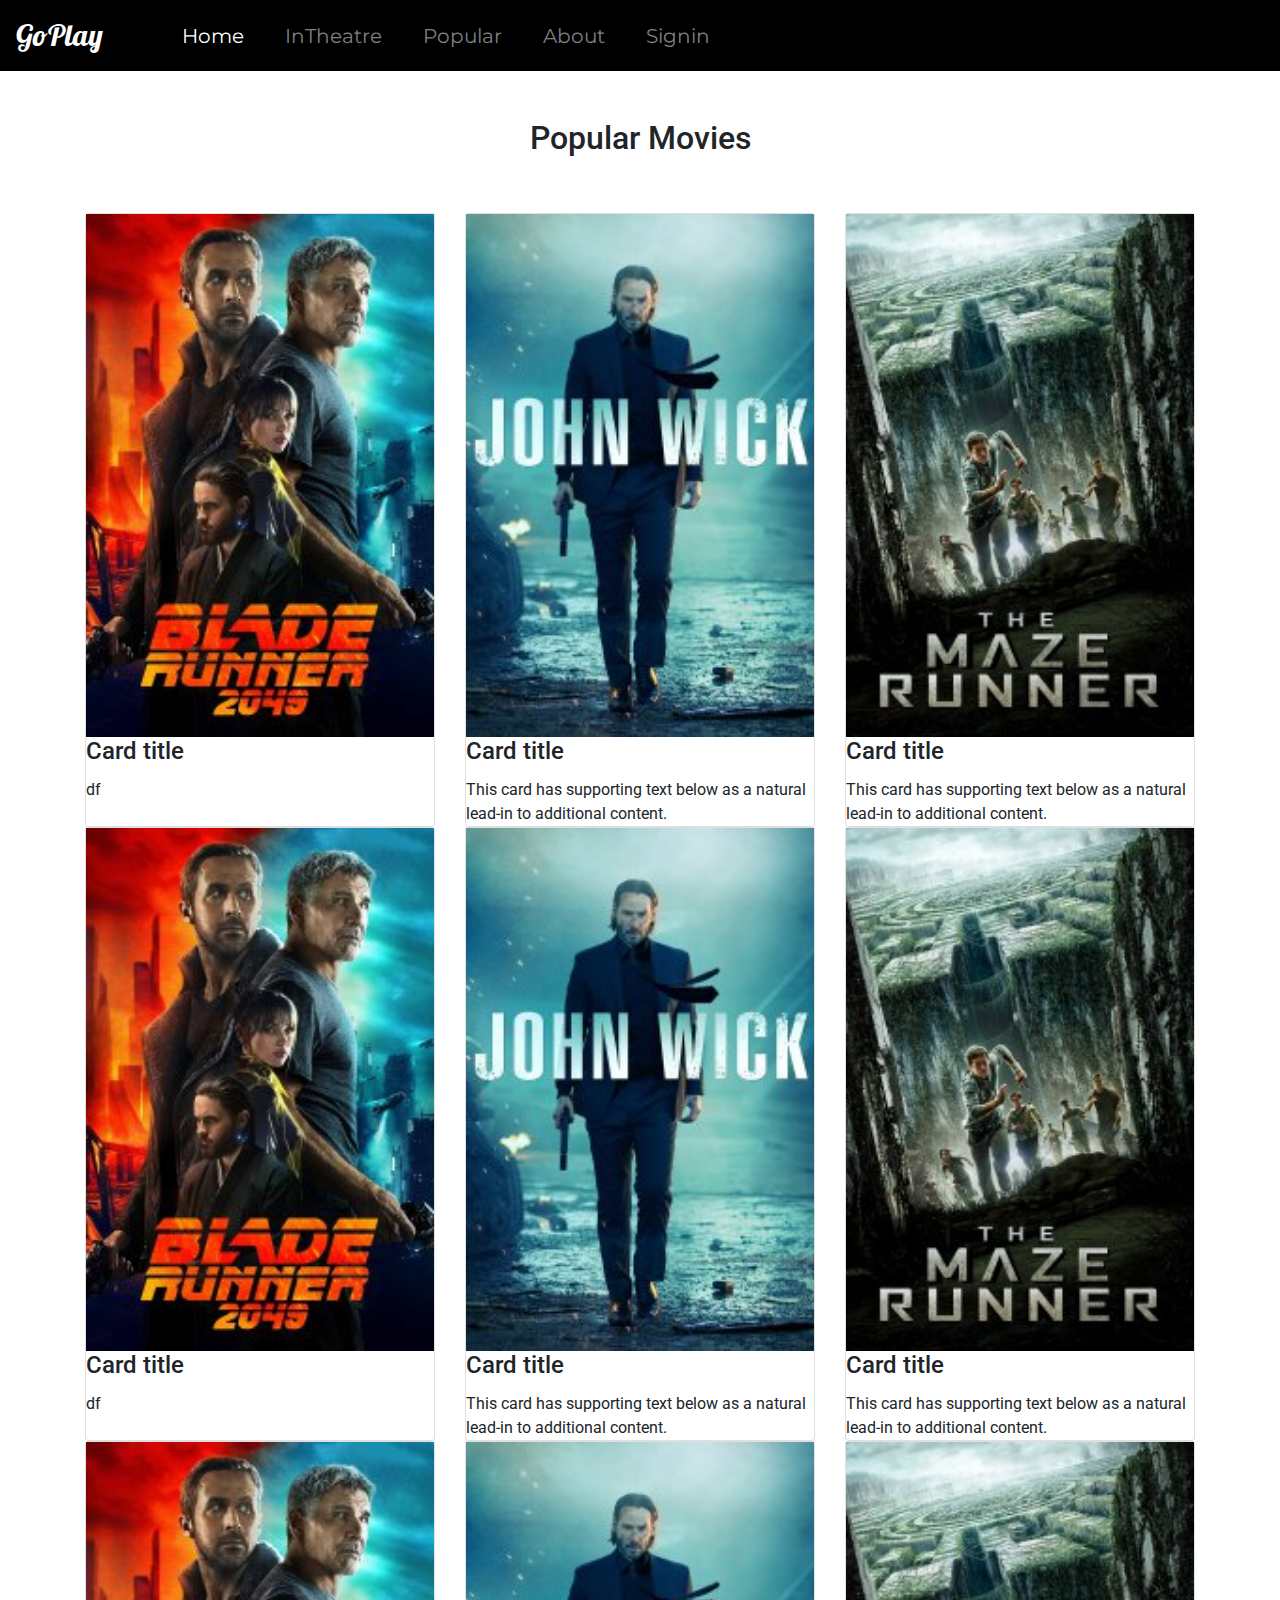
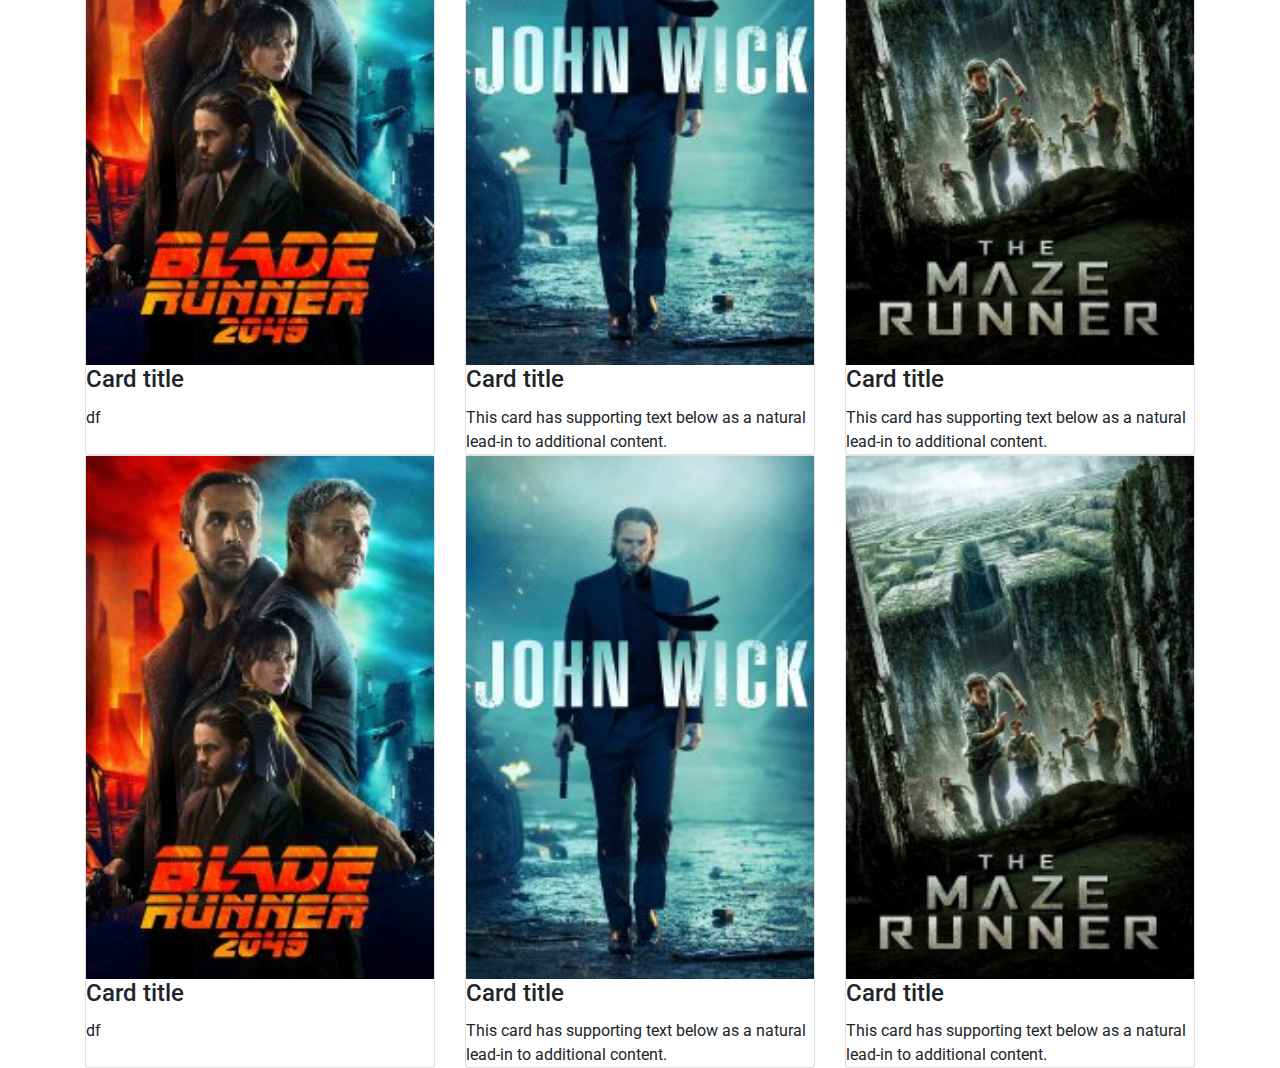
<file: index.html>
<!DOCTYPE html>
<html>
<head>
	<title>Go Play.com</title>
     <meta name="viewport" content="width=device-width, initial-scale=1">
	<link rel="stylesheet" type="text/css" href="./bootstrap/css/bootstrap.min.css">
    <link rel="stylesheet" type="text/css" href="./css/index.css">
    <link rel="stylesheet" href="https://cdnjs.cloudflare.com/ajax/libs/font-awesome/4.7.0/css/font-awesome.min.css">
<link rel="stylesheet" href="https://fonts.googleapis.com/css?family=Lobster&subset=latin,latin-ext" >
<link rel="stylesheet" href="https://fonts.googleapis.com/css?family=Montserrat">
<link rel="stylesheet" href="https://fonts.googleapis.com/css?family=Roboto">

</head>
<body>
<nav class="navbar navbar-expand-md navbar-dark">
  <a class="navbar-brand" href="#">GoPlay</a>
  <button class="navbar-toggler" type="button" data-toggle="collapse" data-target="#navbarNav" aria-controls="navbarNav" aria-expanded="false" aria-label="Toggle navigation">
    <span class="navbar-toggler-icon"></span>
  </button>
  <div class="collapse navbar-collapse" id="navbarNav">
    <ul class="navbar-nav">
      <li class="nav-item active">
        <a class="nav-link" href="#">Home</a>
      </li>
      <li class="nav-item">
        <a class="nav-link" href="#">InTheatre</a>
      </li>
      <li class="nav-item">
        <a class="nav-link" href="#">Popular</a>
      </li>
        <li class="nav-item">
        <a class="nav-link" href="#">About</a>
      </li>
        <li class="nav-item">
        <a class="nav-link" href="#">Signin</a>
      </li>
    </ul>
  </div>
</nav>
<!-- Heading -->
<div class="row">
   <div class="col-md-12 py-5 text-center">
      <h2>Popular Movies</h3>
   </div></div>
   <!-- Card Row -->
   <div class="container"> 
       <div class="card-deck">
  <div class="card">
    <img class="img-fluid" src="./images/card-images/bladerunner.jpg" alt="Card image cap">
    <div class="card-block">
      <h4 class="card-title">Card title</h4>
      <p class="card-text">df</p>
    </div>
  </div>
  <div class="card">
    <img class="img-fluid" src="./images/card-images/johnwick.jpg" alt="Card image cap">
    <div class="card-block">
      <h4 class="card-title">Card title</h4>
    <p class="card-text">This card has supporting text below as a natural lead-in to additional content.</p>
    </div>
  </div>
   <div class="card">
    <img class="img-fluid" src="./images/card-images/mazerunner.jpg" alt="Card image cap">
    <div class="card-block">
      <h4 class="card-title">Card title</h4>
    <p class="card-text">This card has supporting text below as a natural lead-in to additional content.</p>
    </div>
  </div>
</div></div>
<div class="container">
  <div class="card-deck">
   <div class="card">
    <img class="img-fluid" src="./images/card-images/bladerunner.jpg" alt="Card image cap">
    <div class="card-block">
      <h4 class="card-title">Card title</h4>
      <p class="card-text">df</p>
    </div>
  </div>
  <div class="card">
    <img class="img-fluid" src="./images/card-images/johnwick.jpg" alt="Card image cap">
    <div class="card-block">
      <h4 class="card-title">Card title</h4>
   <p class="card-text">This card has supporting text below as a natural lead-in to additional content.</p>
    </div>
  </div>
   <div class="card">
    <img class="img-fluid" src="./images/card-images/mazerunner.jpg" alt="Card image cap">
    <div class="card-block">
      <h4 class="card-title">Card title</h4>
    <p class="card-text">This card has supporting text below as a natural lead-in to additional content.</p>
    </div>
  </div>
  </div>
  </div>
  <div class="container">
    <div class="card-deck">
   <div class="card">
    <img class="img-fluid" src="./images/card-images/bladerunner.jpg" alt="Card image cap">
    <div class="card-block">
      <h4 class="card-title">Card title</h4>
      <p class="card-text">df</p>
    </div>
  </div>
  <div class="card">
    <img class="img-fluid" src="./images/card-images/johnwick.jpg" alt="Card image cap">
    <div class="card-block">
      <h4 class="card-title">Card title</h4>
   <p class="card-text">This card has supporting text below as a natural lead-in to additional content.</p>
    </div>
  </div>
   <div class="card">
    <img class="img-fluid" src="./images/card-images/mazerunner.jpg" alt="Card image cap">
    <div class="card-block">
      <h4 class="card-title">Card title</h4>
    <p class="card-text">This card has supporting text below as a natural lead-in to additional content.</p>
    </div>
  </div>
  </div>
  </div>
  <div class="container">
    <div class="card-deck">
   <div class="card">
    <img class="img-fluid" src="./images/card-images/bladerunner.jpg" alt="Card image cap">
    <div class="card-block">
      <h4 class="card-title">Card title</h4>
      <p class="card-text">df</p>
    </div>
  </div>
  <div class="card">
    <img class="img-fluid" src="./images/card-images/johnwick.jpg" alt="Card image cap">
    <div class="card-block">
      <h4 class="card-title">Card title</h4>
    <p class="card-text">This card has supporting text below as a natural lead-in to additional content.</p>
    </div>
  </div>
   <div class="card">
    <img class="img-fluid" src="./images/card-images/mazerunner.jpg" alt="Card image cap">
    <div class="card-block">
      <h4 class="card-title">Card title</h4>
    <p class="card-text">This card has supporting text below as a natural lead-in to additional content.</p>
    </div>
  </div>
  </div>
  </div>
<script type="text/javascript" src="./bootstrap/js/jquery.min.js"></script>
<script type="text/javascript" src="./bootstrap/js/bootstrap.min.js"></script>
</body>
</html>
</file>
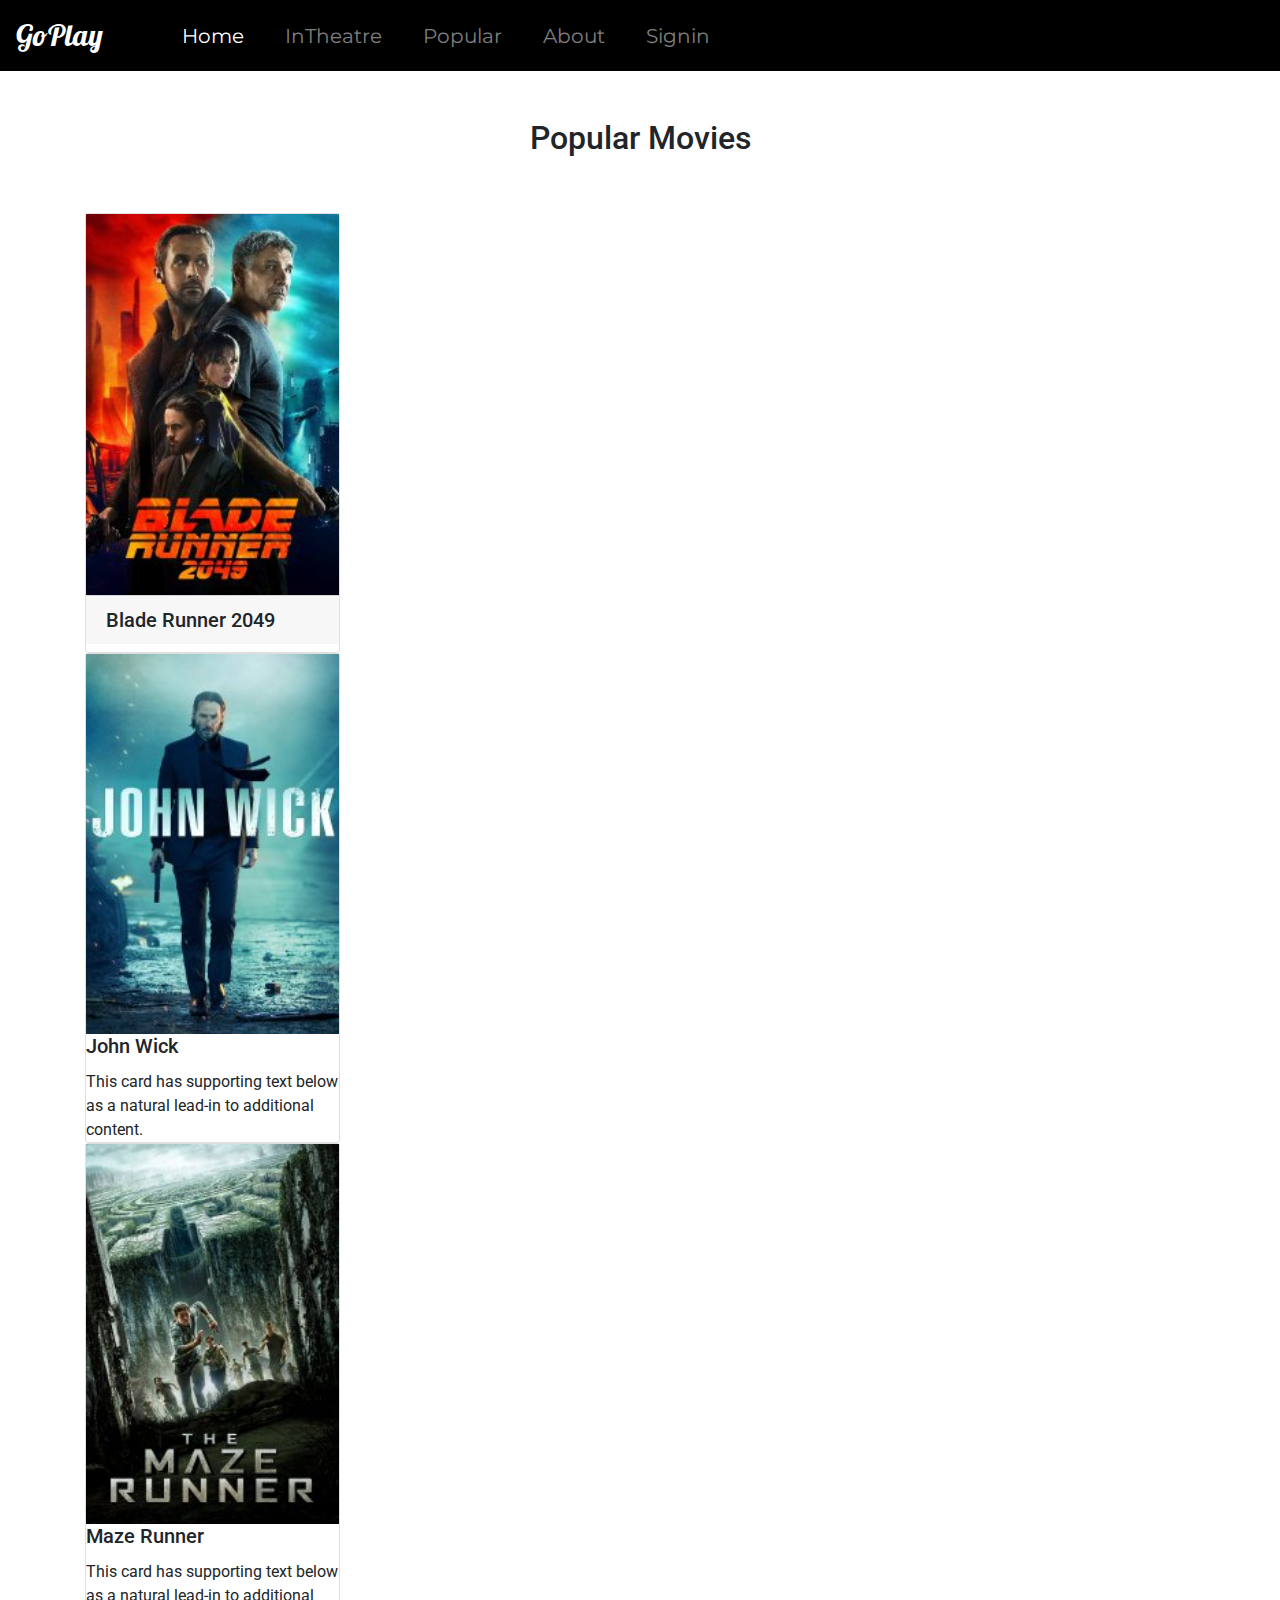
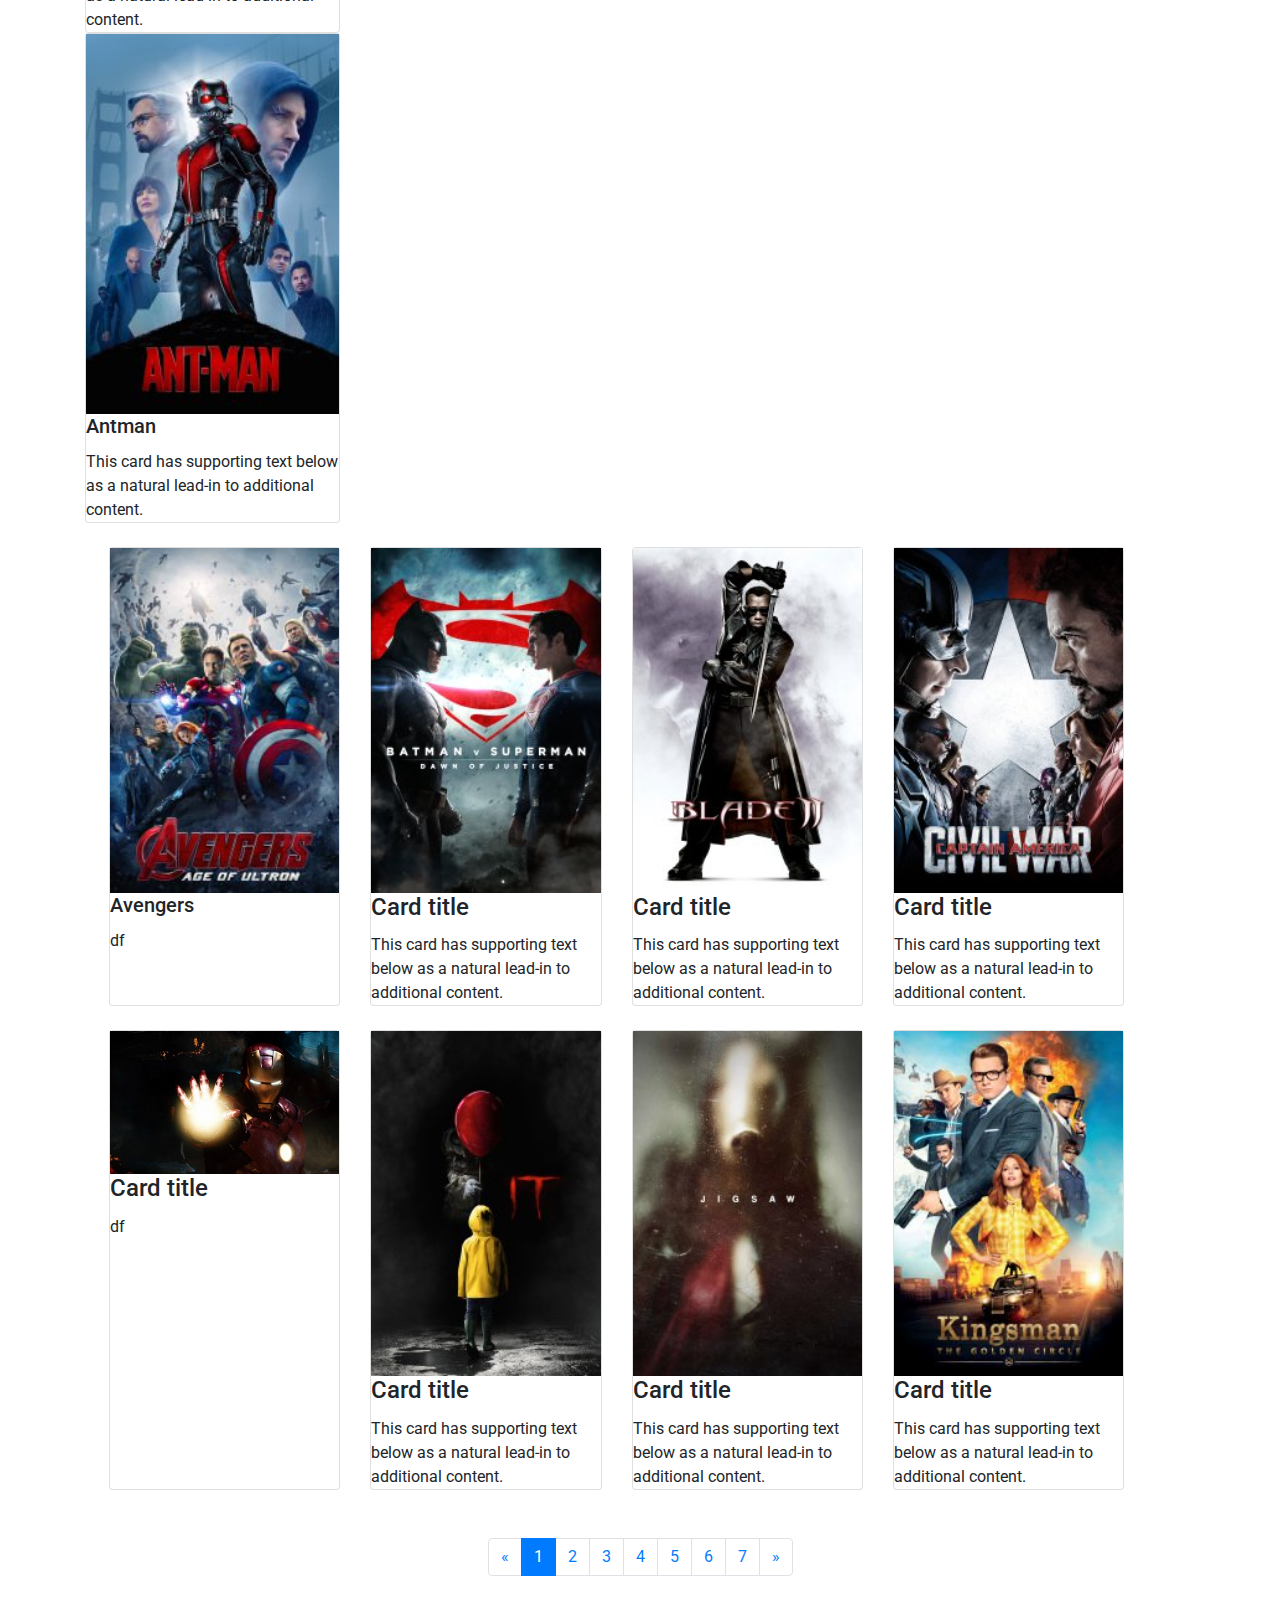
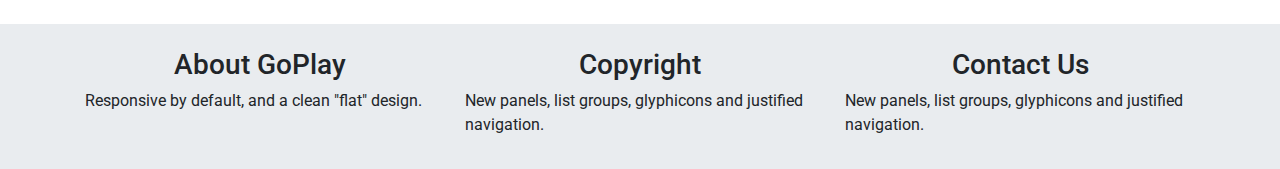
<file: index2.html>
<!DOCTYPE html>
<html>
<head>
	<title>Go Play.com</title>
     <meta name="viewport" content="width=device-width, initial-scale=1">
	<link rel="stylesheet" type="text/css" href="./bootstrap/css/bootstrap.min.css">
    <link rel="stylesheet" type="text/css" href="./css/index.css">
    <link rel="stylesheet" href="https://cdnjs.cloudflare.com/ajax/libs/font-awesome/4.7.0/css/font-awesome.min.css">
<link rel="stylesheet" href="https://fonts.googleapis.com/css?family=Lobster&subset=latin,latin-ext" >
<link rel="stylesheet" href="https://fonts.googleapis.com/css?family=Montserrat">
<link rel="stylesheet" href="https://fonts.googleapis.com/css?family=Roboto">
</head>
<body>
<nav class="navbar navbar-expand-md navbar-dark">
  <a class="navbar-brand" href="#">GoPlay</a>
  <button class="navbar-toggler" type="button" data-toggle="collapse" data-target="#navbarNav" aria-controls="navbarNav" aria-expanded="false" aria-label="Toggle navigation">
    <span class="navbar-toggler-icon"></span>
  </button>
  <div class="collapse navbar-collapse" id="navbarNav">
    <ul class="navbar-nav">
      <li class="nav-item active">
        <a class="nav-link" href="#">Home</a>
      </li>
      <li class="nav-item">
        <a class="nav-link" href="#">InTheatre</a>
      </li>
      <li class="nav-item">
        <a class="nav-link" href="#">Popular</a>
      </li>
        <li class="nav-item">
        <a class="nav-link" href="#">About</a>
      </li>
        <li class="nav-item">
        <a class="nav-link" href="#">Signin</a>
      </li>
    </ul>
  </div>
</nav>
<!-- Heading -->
<div class="container">
  <div class="row">
  <div class="col-md-12 py-5 text-center">
<h2>Popular Movies</h2>
    </div>
  </div>
</div>
   <!-- Card Row -->
   <div class="container">
   <div class="row">
   <div class="col-md-3">
  <div class="card">
    <img class="img-fluid" src="./images/card-images/bladerunner.jpg" alt="Card image cap">
    <h5 class="card-footer">Blade Runner 2049</h5>
  </div>
  <div class="card">
    <img class="img-fluid" src="./images/card-images/johnwick.jpg" alt="Card image cap">
    <div class="card-block">
      <h5 class="card-title">John Wick</h5>
    <p class="card-text">This card has supporting text below as a natural lead-in to additional content.</p>
    </div>
  </div>
   <div class="card">
    <img class="img-fluid" src="./images/card-images/mazerunner.jpg" alt="Card image cap">
    <div class="card-block">
      <h5 class="card-title">Maze Runner</h5>
    <p class="card-text">This card has supporting text below as a natural lead-in to additional content.</p>
    </div>
  </div>
   <div class="card">
    <img class="img-fluid" src="./images/card-images/antman.jpg" alt="Card image cap">
    <div class="card-block">
      <h5 class="card-title">Antman</h5>
    <p class="card-text">This card has supporting text below as a natural lead-in to additional content.</p>
    </div>
  </div>
</div>
   </div>  
   </div>
    <div class="container pt-4">
   <div class="row">
   <div class="col-md-11 ml-4">
    <div class="card-deck">
  <div class="card">
    <img class="img-fluid" src="./images/card-images/avengers.jpg" alt="Card image cap">
    <div class="card-block">
      <h5 class="card-title">Avengers</h5>
      <p class="card-text">df</p>
    </div>
  </div>
  <div class="card">
    <img class="img-fluid" src="./images/card-images/batman.jpg" alt="Card image cap">
    <div class="card-block">
      <h4 class="card-title">Card title</h4>
    <p class="card-text">This card has supporting text below as a natural lead-in to additional content.</p>
    </div>
  </div>
   <div class="card">
    <img class="img-fluid" src="./images/card-images/blade.jpg" alt="Card image cap">
    <div class="card-block">
      <h4 class="card-title">Card title</h4>
    <p class="card-text">This card has supporting text below as a natural lead-in to additional content.</p>
    </div>
  </div>
   <div class="card">
    <img class="img-fluid" src="./images/card-images/civilwar.jpg" alt="Card image cap">
    <div class="card-block">
      <h4 class="card-title">Card title</h4>
    <p class="card-text">This card has supporting text below as a natural lead-in to additional content.</p>
    </div>
  </div>
</div>
   </div>  
   </div></div>
    <div class="container pt-4">
   <div class="row">
   <div class="col-md-11 ml-4">
    <div class="card-deck">
  <div class="card">
    <img class="img-fluid" src="./images/card-images/iron-man.jpg" alt="Card image cap">
    <div class="card-block">
      <h4 class="card-title">Card title</h4>
      <p class="card-text">df</p>
    </div>
  </div>
  <div class="card">
    <img class="img-fluid" src="./images/card-images/it.jpg" alt="Card image cap">
    <div class="card-block">
      <h4 class="card-title">Card title</h4>
    <p class="card-text">This card has supporting text below as a natural lead-in to additional content.</p>
    </div>
  </div>
   <div class="card">
    <img class="img-fluid" src="./images/card-images/jigsaw.jpg" alt="Card image cap">
    <div class="card-block">
      <h4 class="card-title">Card title</h4>
    <p class="card-text">This card has supporting text below as a natural lead-in to additional content.</p>
    </div>
  </div>
   <div class="card">
    <img class="img-fluid" src="./images/card-images/kingsman.jpg" alt="Card image cap">
    <div class="card-block">
      <h4 class="card-title">Card title</h4>
    <p class="card-text">This card has supporting text below as a natural lead-in to additional content.</p>
    </div>
  </div>
</div>
   </div>  
   </div></div>
   <div class="container my-5">
  <ul class="pagination justify-content-center">
    <li class="page-item"><a class="page-link" href="#">&laquo;</a></li>
    <li class="page-item active"><a class="page-link" href="#">1</a></li>
    <li class="page-item"><a class="page-link" href="#">2</a></li>
    <li class="page-item"><a class="page-link" href="#">3</a></li>
    <li class="page-item"><a class="page-link" href="#">4</a></li>
    <li class="page-item"><a class="page-link" href="#">5</a></li>
    <li class="page-item"><a class="page-link" href="#">6</a></li>
    <li class="page-item"><a class="page-link" href="#">7</a></li>
    <li class="page-item"><a class="page-link" href="#">&raquo;</a></li>
  </ul>
</div>
<footer>
  <div class="jumbotron jumbotron-fluid justify-content-center pt-4 pb-3 mb-0">
  <div class="container"> 
      <div class="row">
        <div class="col-lg-4 col-sm-4">
          <h3 class="text-center">About GoPlay</h3>
          <p>Responsive by default, and a clean "flat" design.</p>
        </div>
        <div class="col-lg-4 col-sm-4">
          <h3 class="text-center">Copyright</h3>
          <p>New panels, list groups, glyphicons and justified navigation.</p>
        </div>
        <div class="col-lg-4 col-sm-4">
          <h3 class="text-center">Contact Us</h3>
          <p>New panels, list groups, glyphicons and justified navigation.</p>
        </div>
      </div>
      </div>
  </div>
  </footer>
<script type="text/javascript" src="./bootstrap/js/jquery.min.js"></script>
<script type="text/javascript" src="./bootstrap/js/bootstrap.min.js"></script>
</body>
</html>
</file>
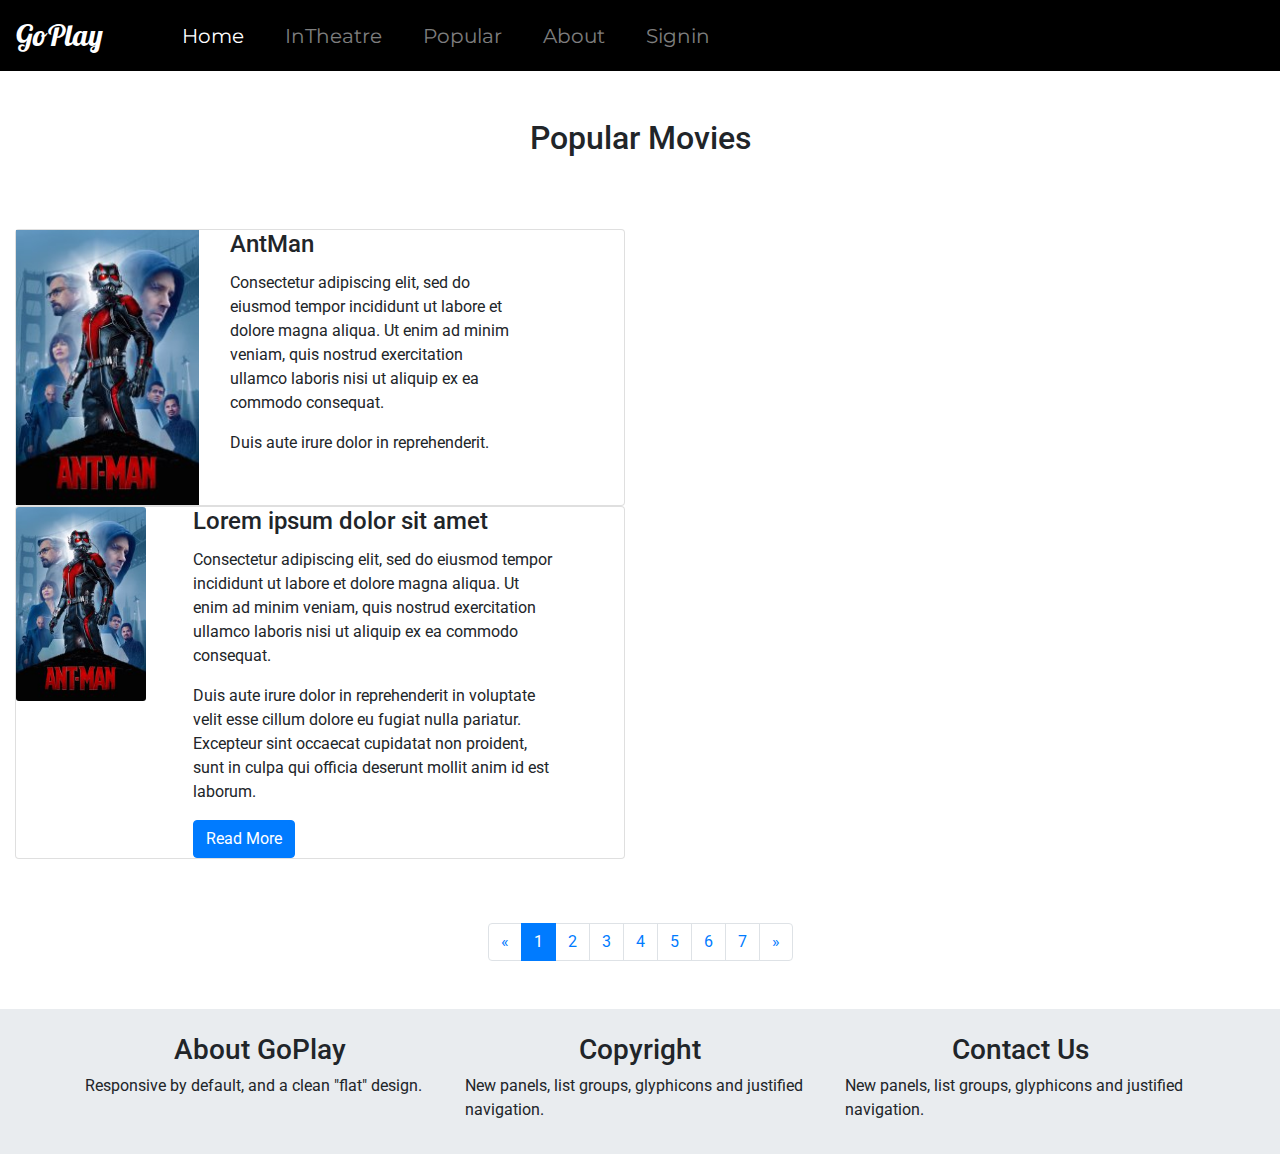
<file: test.html>
<!DOCTYPE html>
<html>
<head>
<title>Go Play.com</title>
<meta name="viewport" content="width=device-width, initial-scale=1">
<link rel="stylesheet" type="text/css" href="./bootstrap/css/bootstrap.min.css">
<link rel="stylesheet" type="text/css" href="./css/index.css">
<link rel="stylesheet" href="https://cdnjs.cloudflare.com/ajax/libs/font-awesome/4.7.0/css/font-awesome.min.css">
<link rel="stylesheet" href="https://fonts.googleapis.com/css?family=Lobster&subset=latin,latin-ext" >
<link rel="stylesheet" href="https://fonts.googleapis.com/css?family=Montserrat">
<link rel="stylesheet" href="https://fonts.googleapis.com/css?family=Roboto">
</head>
<body>
<nav class="navbar navbar-expand-md navbar-dark">
<a class="navbar-brand" href="#">GoPlay</a>
<button class="navbar-toggler" type="button" data-toggle="collapse" data-target="#navbarNav" aria-controls="navbarNav" aria-expanded="false" aria-label="Toggle navigation">
<span class="navbar-toggler-icon"></span>
</button>
<div class="collapse navbar-collapse" id="navbarNav">
<ul class="navbar-nav">
<li class="nav-item active">
<a class="nav-link" href="#">Home</a>
</li>
<li class="nav-item">
<a class="nav-link" href="#">InTheatre</a>
</li>
<li class="nav-item">
<a class="nav-link" href="#">Popular</a>
</li>
<li class="nav-item">
<a class="nav-link" href="#">About</a>
</li>
<li class="nav-item">
<a class="nav-link" href="#">Signin</a>
</li>
</ul>
</div>
</nav>
<div class="container">
<div class="row">
<div class="col-md-12 py-5 text-center">
<h2>Popular Movies</h2>
</div>
</div>
</div>
<div class="container ml-0 py-3 w-50">
<div class="card">
<div class="row">
<div class="col-md-4">
<img class="img-fluid" src="./images/card-images/antman.jpg">
</div>
<div class="col-md-6 px-3">
<div class="card-block px-0">
<h4 class="card-title">AntMan</h4>
<p class="card-text">Consectetur adipiscing elit, sed do eiusmod tempor incididunt ut labore et dolore magna aliqua. Ut enim ad minim veniam, quis nostrud exercitation ullamco laboris nisi ut aliquip ex ea commodo consequat.</p>
  <p class="card-text">Duis aute irure dolor in reprehenderit.</p>
</div>
</div>
</div>
</div>
<div class="card">
<div class="row ">
<div class="col-md-3">
<img class="card-img img-fluid" src="./images/card-images/antman.jpg">
</div>
<div class="col-md-8 px-3">
<div class="card-block px-3">
  <h4 class="card-title">Lorem ipsum dolor sit amet</h4>
  <p class="card-text">Consectetur adipiscing elit, sed do eiusmod tempor incididunt ut labore et dolore magna aliqua. Ut enim ad minim veniam, quis nostrud exercitation ullamco laboris nisi ut aliquip ex ea commodo consequat. </p>
  <p class="card-text">Duis aute irure dolor in reprehenderit in voluptate velit esse cillum dolore eu fugiat nulla pariatur. Excepteur sint occaecat cupidatat non proident, sunt in culpa qui officia deserunt mollit anim id est laborum.</p>
  <a href="#" class="btn btn-primary">Read More</a>
</div>
</div>
</div>
</div>
</div>

<div class="container my-5">
<ul class="pagination justify-content-center">
<li class="page-item"><a class="page-link" href="#">&laquo;</a></li>
<li class="page-item active"><a class="page-link" href="#">1</a></li>
<li class="page-item"><a class="page-link" href="#">2</a></li>
<li class="page-item"><a class="page-link" href="#">3</a></li>
<li class="page-item"><a class="page-link" href="#">4</a></li>
<li class="page-item"><a class="page-link" href="#">5</a></li>
<li class="page-item"><a class="page-link" href="#">6</a></li>
<li class="page-item"><a class="page-link" href="#">7</a></li>
<li class="page-item"><a class="page-link" href="#">&raquo;</a></li>
</ul>
</div>
<footer>
<div class="jumbotron jumbotron-fluid justify-content-center pt-4 pb-3 mb-0">
<div class="container">
<div class="row">
<div class="col-lg-4 col-sm-4">
<h3 class="text-center">About GoPlay</h3>
<p>Responsive by default, and a clean "flat" design.</p>
</div>
<div class="col-lg-4 col-sm-4">
<h3 class="text-center">Copyright</h3>
<p>New panels, list groups, glyphicons and justified navigation.</p>
</div>
<div class="col-lg-4 col-sm-4">
<h3 class="text-center">Contact Us</h3>
<p>New panels, list groups, glyphicons and justified navigation.</p>
</div>
</div>
</div>
</div>
</footer>
<script type="text/javascript" src="./bootstrap/js/jquery.min.js"></script>
<script type="text/javascript" src="./bootstrap/js/bootstrap.min.js"></script>
</body>
</html>
</file>
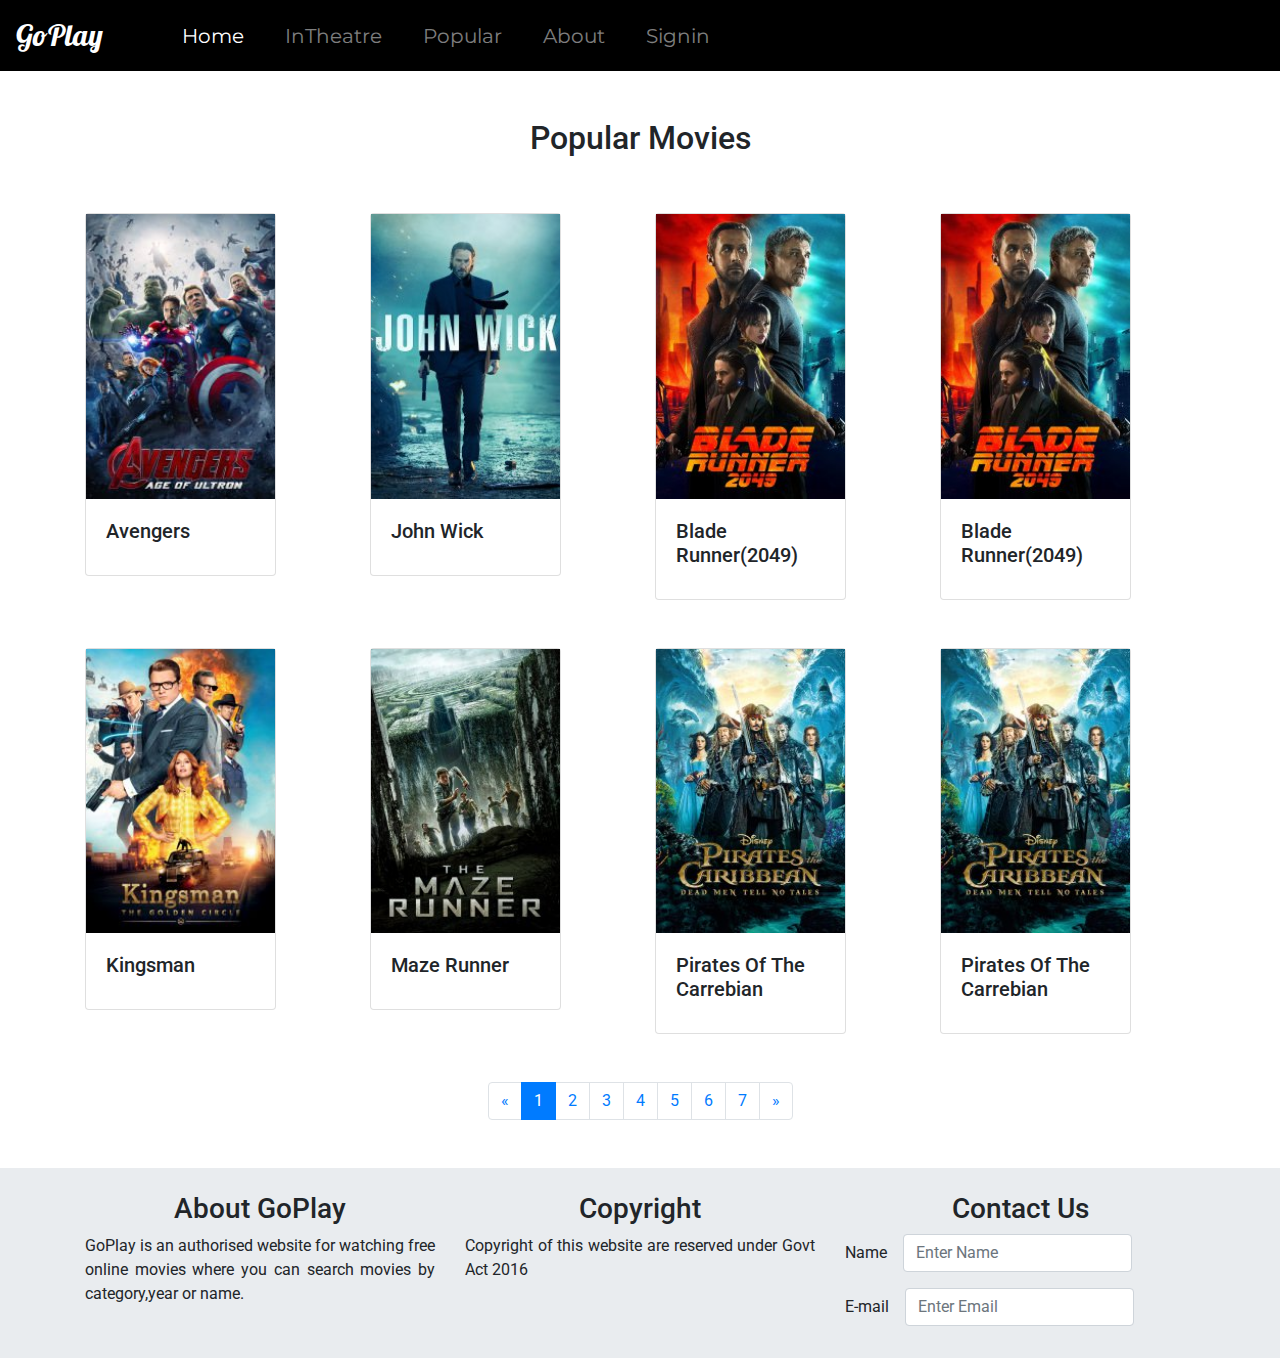
<file: test2.html>
<!DOCTYPE html>
<html>
<head>
	<title>Hi</title>
	<meta name="viewport" content="width=device-width, initial-scale=1">
<link rel="stylesheet" type="text/css" href="./bootstrap/css/bootstrap.min.css">
<link rel="stylesheet" type="text/css" href="./css/index.css">
<link rel="stylesheet" href="https://cdnjs.cloudflare.com/ajax/libs/font-awesome/4.7.0/css/font-awesome.min.css">
<link rel="stylesheet" href="https://fonts.googleapis.com/css?family=Lobster&subset=latin,latin-ext" >
<link rel="stylesheet" href="https://fonts.googleapis.com/css?family=Montserrat">
<link rel="stylesheet" href="https://fonts.googleapis.com/css?family=Roboto">
</head>
<body>
	<nav class="navbar navbar-expand-md navbar-dark">
<a class="navbar-brand" href="#">GoPlay</a>
<button class="navbar-toggler" type="button" data-toggle="collapse" data-target="#navbarNav">
<span class="navbar-toggler-icon"></span>
</button>
<div class="collapse navbar-collapse" id="navbarNav">
<ul class="navbar-nav">
<li class="nav-item active">
<a class="nav-link" href="#">Home</a>
</li>
<li class="nav-item">
<a class="nav-link" href="#">InTheatre</a>
</li>
<li class="nav-item">
<a class="nav-link" href="#">Popular</a>
</li>
<li class="nav-item">
<a class="nav-link" href="#">About</a>
</li>
<li class="nav-item">
<a class="nav-link" href="#">Signin</a>
</li>
</ul>
</div>
</nav>
<div class="container">
<div class="row">
<div class="col-md-12 py-5 text-center">
<h2>Popular Movies</h2>
</div>
</div>
</div>
	<div class="container mb-5">
		<div class="row">
		<div class="col-md-3 col-sm-3">
<div class="card w-75">
    <img class="img-fluid" src="./images/card-images/avengers.jpg" alt="Card image cap">
    <div class="card-body">
        <h5 class="card-title">Avengers</h5>
    </div>
</div>
</div>
	<div class="col-md-3 col-sm-3">
<div class="card w-75">
    <img class="img-fluid" src="./images/card-images/johnwick.jpg" alt="Card image cap">
    <div class="card-body">
    	 <h5 class="card-title">John Wick</h5>
    </div>
</div>
</div>
	<div class="col-md-3 col-sm-3">
<div class="card w-75">
    <img class="img-fluid" src="./images/card-images/bladerunner.jpg" alt="Card image cap">
    <div class="card-body">
        <h5 class="card-title">Blade Runner(2049)</h5>
    </div>
</div>
</div>
<div class="col-md-3 col-sm-3">
<div class="card w-75">
    <img class="img-fluid" src="./images/card-images/bladerunner.jpg" alt="Card image cap">
    <div class="card-body">
        <h5 class="card-title">Blade Runner(2049)</h5>
    </div>
</div>
</div>
</div>
</div>
<div class="container mb-5">
		<div class="row">
		<div class="col-md-3 col-sm-3">
       <div class="card w-75">
    <img class="img-fluid" src="./images/card-images/kingsman.jpg" alt="Card image cap">
    <div class="card-body">
        <h5 class="card-title">Kingsman</h5>
    </div>
</div>
</div>
	<div class="col-md-3 col-sm-3">
<div class="card w-75">
    <img class="img-fluid" src="./images/card-images/mazerunner.jpg" alt="Card image cap">
    <div class="card-body">
        <h5 class="card-title">Maze Runner</h5>
    </div>
</div>
</div>
	<div class="col-md-3 col-sm-3">
<div class="card w-75">
    <img class="img-fluid" src="./images/card-images/pirate.jpg" alt="Card image cap">
    <div class="card-body">
        <h5 class="card-title">Pirates Of The Carrebian</h5>
    </div>
</div>
</div>
<div class="col-md-3 col-sm-3">
<div class="card w-75">
    <img class="img-fluid" src="./images/card-images/pirate.jpg" alt="Card image cap">
    <div class="card-body">
        <h5 class="card-title">Pirates Of The Carrebian</h5>
    </div>
</div>
</div>
</div>
</div>
<div class="container my-5">
<ul class="pagination justify-content-center">
<li class="page-item"><a class="page-link" href="#">&laquo;</a></li>
<li class="page-item active"><a class="page-link" href="#">1</a></li>
<li class="page-item"><a class="page-link" href="#">2</a></li>
<li class="page-item"><a class="page-link" href="#">3</a></li>
<li class="page-item"><a class="page-link" href="#">4</a></li>
<li class="page-item"><a class="page-link" href="#">5</a></li>
<li class="page-item"><a class="page-link" href="#">6</a></li>
<li class="page-item"><a class="page-link" href="#">7</a></li>
<li class="page-item"><a class="page-link" href="#">&raquo;</a></li>
</ul>
</div>
<div class="jumbotron jumbotron-fluid justify-content-center pt-4 pb-3 mb-0">
<div class="container">
<div class="row">
<div class="col-lg-4 col-sm-4">
<h3 class="text-center">About GoPlay</h3>
<p class="text-justify">GoPlay is an authorised website for watching free online movies where you can search movies by category,year or name.</p>
</div>
<div class="col-lg-4 col-sm-4">
<h3 class="text-center">Copyright</h3>
<p class="text-justify">Copyright of this website are reserved under Govt Act 2016</p>
</div>
<div class="col-lg-4 col-sm-4">
<h3 class="text-center">Contact Us</h3>
<form>
  <div class="form-group form-inline">
    <label for="formGroupExampleInput" class="pr-3">Name</label>
    <input type="text" class="form-control" id="formGroupExampleInput" placeholder="Enter Name">
  </div>
  <div class="form-group form-inline">
    <label for="formGroupExampleInput2" class="pr-3">E-mail</label>
    <input type="text" class="form-control" id="formGroupExampleInput2" placeholder="Enter Email">
  </div>
</form>
</div>
</div>
</div>
</div>
  <script type="text/javascript" src="./bootstrap/js/jquery.min.js"></script>
<script type="text/javascript" src="./bootstrap/js/bootstrap.min.js"></script>
</body>
</html>
</file>
<file: css/index.css>
.navbar{
	background-color: black;
}
.navbar-nav li{
	padding-left: 25px;
}
.navbar-nav li a{
	font-size: 20px;
	font-family: 'Montserrat';
	
}
.navbar-brand{
	font-size: 30px;
	font-family: 'Lobster';
	padding-right: 30px;
}
</file>
